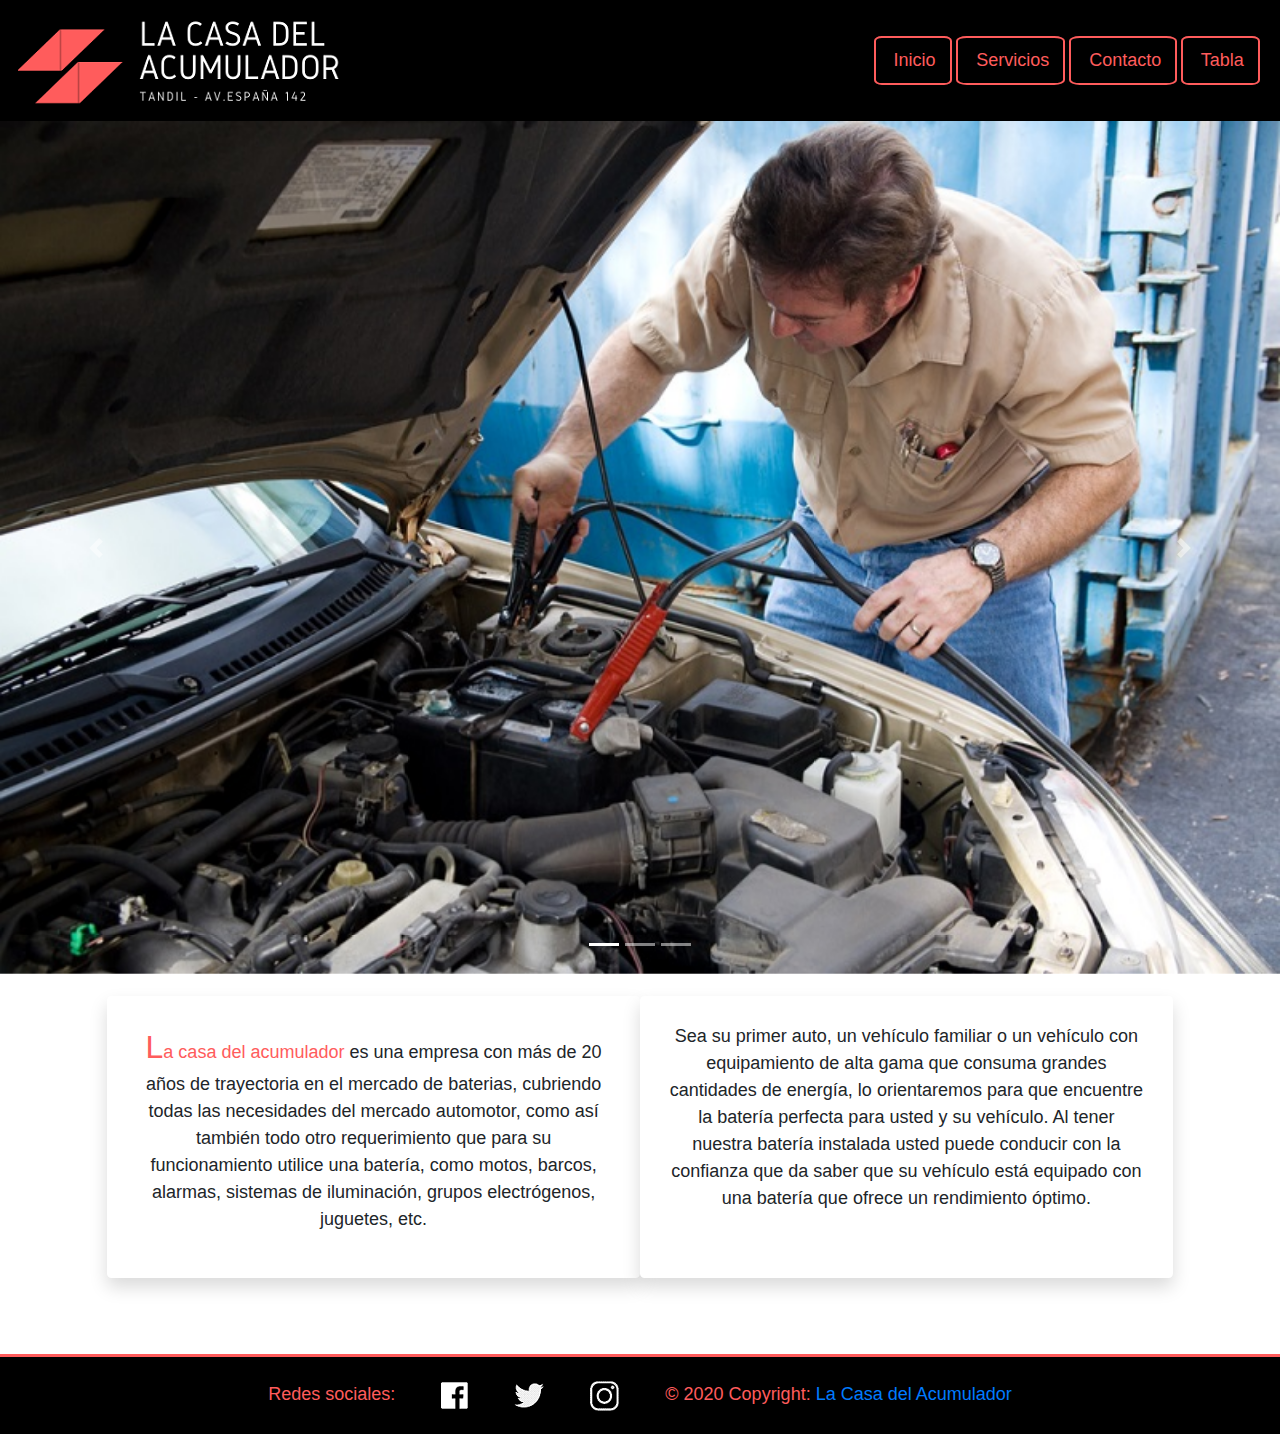
<file: html/index.html>
<!DOCTYPE html>
<html lang="en">
<head>
    <meta charset="UTF-8">
    <meta name="viewport" content="width=device-width, initial-scale=1.0">
    <title>La casa del acumulador</title>
    <link rel="stylesheet" href="../css/bootstrap.min.css">
    <link rel="stylesheet" href="../css/estilo.css">
    <link rel="shortcut icon" href="../Assets/Img/icono barra direcciones/favicon.ico" type="image/x-icon">
</head>
<body>
    <!--Barra navegadora-->
      <nav class="navbar navbar-dark sticky-top" style="background-color: black;">
        <a class="navbar-brand" href="index.html">
          <img src="../Assets/Img//Logo/logo pequeño ok.png"  alt="" loading="lazy">
        </a> 
        <ul class="nav justify-content-end">
            <li class="nav-item ">
              <a class="nav-link color botones margen " href="index.html">Inicio</a>
            </li>
            <li class="nav-item ">
              <a class="nav-link color botones margen" href="servicios.html">Servicios</a>
            </li>
            <li class="nav-item">
              <a class="nav-link color botones margen" href="contacto.html">Contacto</a>
            </li>
            <li class="nav-item">
              <a class="nav-link color botones margen" href="tabla.html">Tabla</a>
            </li>
          </ul>
      </nav>

    <!--Carousel-->

    <div id="carouselExampleIndicators" class="carousel slide" data-ride="carousel">
      <ol class="carousel-indicators">
        <li data-target="#carouselExampleIndicators" data-slide-to="0" class="active"></li>
        <li data-target="#carouselExampleIndicators" data-slide-to="1"></li>
        <li data-target="#carouselExampleIndicators" data-slide-to="2"></li>
      </ol>
      <div class="carousel-inner">
        <div class="carousel-item active">
          <img src="../Assets/Img/Carousel/Cargar-batería-coche.jpg" class="d-block w-100" alt="...">
        </div>
        <div class="carousel-item">
          <img src="../Assets/Img/Carousel/cuanto-dura-una-bateria-de-auto-640x428.jpg" class="d-block w-100" alt="...">
        </div>
        <div class="carousel-item">
          <img src="../Assets/Img/Carousel/Baterias_3_0.jpg" class="d-block w-100" alt="...">
        </div>
        <div class="carousel-item">
          <img src="../Assets/Img/Carousel/bateria 1.jpg" class="d-block w-100" alt="...">
        </div>
        <div class="carousel-item">
          <img src="../Assets/Img/Carousel/bateria 2.jpg" class="d-block w-100" alt="...">
        </div>
      </div>
      <a class="carousel-control-prev" href="#carouselExampleIndicators" role="button" data-slide="prev">
        <span class="carousel-control-prev-icon" aria-hidden="true"></span>
        <span class="sr-only">Previous</span>
      </a>
      <a class="carousel-control-next" href="#carouselExampleIndicators" role="button" data-slide="next">
        <span class="carousel-control-next-icon" aria-hidden="true"></span>
        <span class="sr-only">Next</span>
      </a>
    </div>
       <!-- Texto -->
       <div class="container">
        <div class="row margen">
          <div class="col-12 col-lg-6 p-4 texto shadow p-3 mb-5 bg-white rounded">
            <p> <span class="lacasadelacumulador color">La casa del acumulador</span> es una empresa con más de 20 años de trayectoria en el mercado de baterias, cubriendo todas las necesidades del mercado automotor, como así también todo otro requerimiento que para su funcionamiento utilice una batería, como motos, barcos, alarmas, sistemas de iluminación, grupos electrógenos, juguetes, etc. </p>
          </div>
          <div class="col-12 col-lg-6 p-4 texto shadow p-3 mb-5 bg-white rounded">
           Sea su primer auto, un vehículo familiar o un vehículo con equipamiento de alta gama que consuma grandes cantidades de energía, lo orientaremos para que encuentre la batería perfecta para usted y su vehículo. Al tener nuestra batería instalada usted puede conducir con la confianza que da saber que su vehículo está equipado con una batería que ofrece un rendimiento óptimo.
          </div>
     
        </div>
      </div>

          <!-- Footer  -->
          <footer class="page-footer piedepagina navbar navbar-fixed-bottom">
            <ul class="list-group list-group-horizontal">
              <li class="list-group-item texto color bg-transparent "> Redes sociales:</li>
              <li class="list-group-item iconoredes bg-transparent "><a class="facebok" href="http://www.facebook.com">
                <img src="../Assets/Img/Iconos/white-facebook-.png"  alt="facebok" loading="lazy">
              </a></li>
              <li class="list-group-item iconoredes bg-transparent "><a class="tweeter" href="http://www.twitter.com">
                <img src="../Assets/Img/Iconos/twitter ok.png"  alt="tweeter" loading="lazy">
              </a></li>
              <li class="list-group-item iconoredes bg-transparent "><a class="instagram" href="http://www.instagram.com">
                <img src="../Assets/Img/Iconos/instagram vector.png"  alt="instagram" loading="lazy">
              </a></li>
              <li class="list-group-item bg-transparent "> <div class="footer-copyright mx-auto color ">© 2020 Copyright:
                <a href="http://www.lacasadelacumulador.com.ar/"> La Casa del Acumulador</a>
               </div></li>
            </ul>
          </footer>


<!-- JS, Popper.js, and jQuery -->
<script src="https://code.jquery.com/jquery-3.5.1.slim.min.js" integrity="sha384-DfXdz2htPH0lsSSs5nCTpuj/zy4C+OGpamoFVy38MVBnE+IbbVYUew+OrCXaRkfj" crossorigin="anonymous"></script>
<script src="https://cdn.jsdelivr.net/npm/popper.js@1.16.1/dist/umd/popper.min.js" integrity="sha384-9/reFTGAW83EW2RDu2S0VKaIzap3H66lZH81PoYlFhbGU+6BZp6G7niu735Sk7lN" crossorigin="anonymous"></script>
<script src="https://stackpath.bootstrapcdn.com/bootstrap/4.5.2/js/bootstrap.min.js" integrity="sha384-B4gt1jrGC7Jh4AgTPSdUtOBvfO8shuf57BaghqFfPlYxofvL8/KUEfYiJOMMV+rV" crossorigin="anonymous"></script>


</body>
</html>
</file>
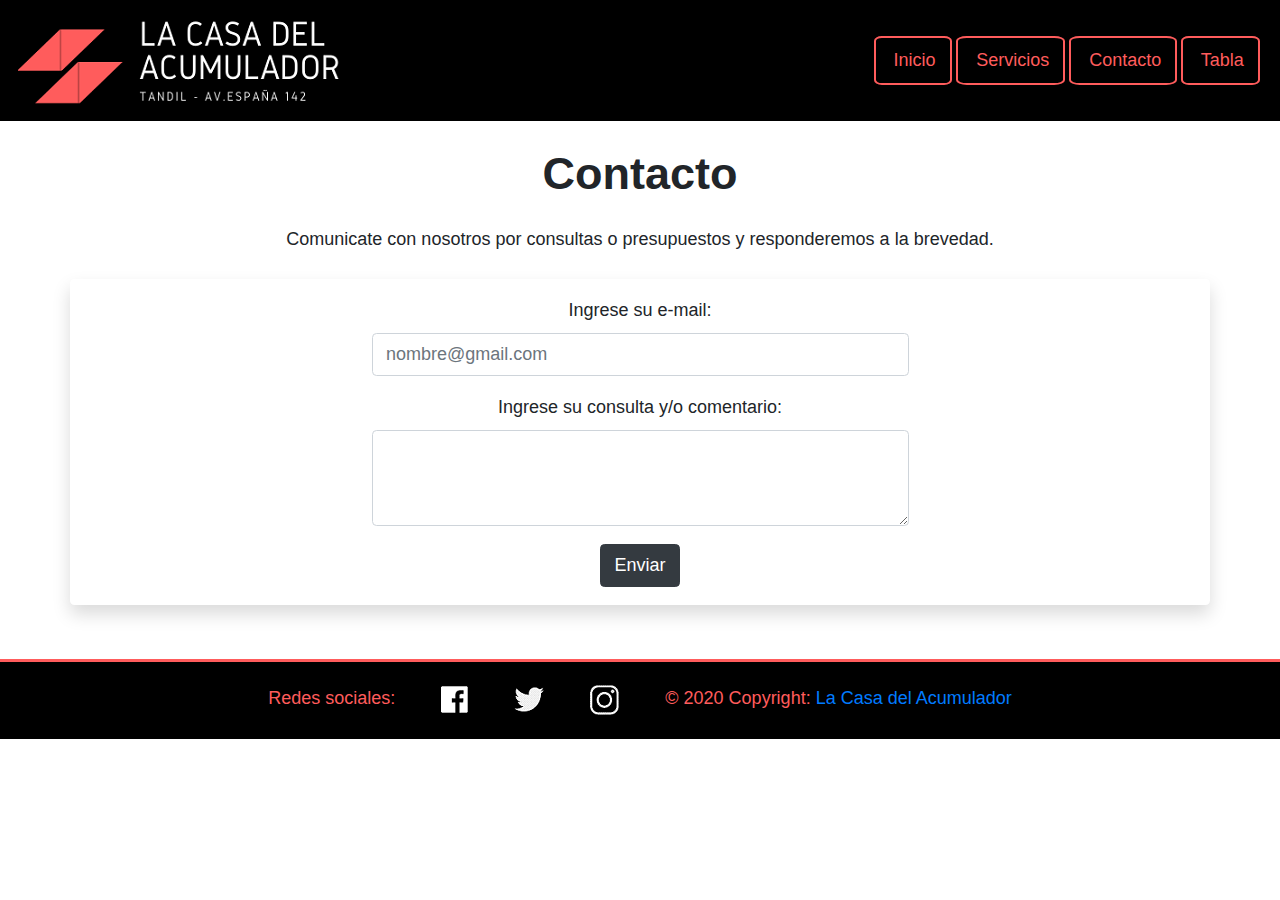
<file: html/contacto.html>
<!DOCTYPE html>
<html lang="en">
<head>
    <meta charset="UTF-8">
    <meta name="viewport" content="width=device-width, initial-scale=1.0">
    <title>Contacto</title>
    <link rel="stylesheet" href="../css/bootstrap.min.css">
    <link rel="stylesheet" href="../css/estilo.css">
    <link rel="shortcut icon" href="../Assets/Img/icono barra direcciones/favicon.ico" type="image/x-icon">
</head>
<body>
    <!--Barra navegadora-->
      <nav class="navbar navbar-dark sticky-top" style="background-color: black;">
        <a class="navbar-brand" href="index.html">
          <img src="../Assets/Img//Logo/logo pequeño ok.png"  alt="" loading="lazy">
        </a> 
        <ul class="nav justify-content-end">
            <li class="nav-item ">
              <a class="nav-link color botones margen " href="index.html">Inicio</a>
            </li>
            <li class="nav-item ">
              <a class="nav-link color botones margen active" href="servicios.html">Servicios</a>
            </li>
            <li class="nav-item">
              <a class="nav-link color botones margen" href="contacto.html">Contacto</a>
            </li>
            <li class="nav-item">
              <a class="nav-link color botones margen" href="tabla.html">Tabla</a>
            </li>
          </ul>
      </nav>
      <!-- Textos -->
      <h1 class="texto margen font-weight-bold">Contacto</h1>
      <p class= "texto margen">Comunicate con nosotros por consultas o presupuestos y responderemos a la brevedad.</p>

      <!--Formulario-->
      <div class="container padding texto shadow p-3 mb-5 bg-white rounded">
        <form>
        <div class="row">
        <div class="col-12 col-lg-6 mx-auto">
          <div class="form-group">
            <label for="exampleFormControlInput1">Ingrese su e-mail:</label>
           <input type="email" class="form-control" id="exampleFormControlInput1" placeholder="nombre@gmail.com">
           </div>
       </div>   
       </div> 
       <div class="row">
       <div class="col-12 col-lg-6 mx-auto">
           <div class="form-group">
          <label for="exampleFormControlTextarea1">Ingrese su consulta y/o comentario:</label>
          <textarea class="form-control" id="exampleFormControlTextarea1" rows="3"></textarea>
           </div>
       </div>
       </div>
       <div class="row">
        <div class="col-12 col-lg-6 mx-auto">
          <button type="button" class="btn btn-dark">Enviar</button>
      </div>
      </div> 
      </form>
      </div>
           <!-- Footer  -->
           <footer class="page-footer piedepagina navbar navbar-fixed-bottom">
            <ul class="list-group list-group-horizontal">
              <li class="list-group-item texto color bg-transparent "> Redes sociales:</li>
              <li class="list-group-item iconoredes bg-transparent "><a class="facebok" href="http://www.facebook.com">
                <img src="../Assets/Img/Iconos/white-facebook-.png"  alt="facebok" loading="lazy">
              </a></li>
              <li class="list-group-item iconoredes bg-transparent "><a class="tweeter" href="http://www.twitter.com">
                <img src="../Assets/Img/Iconos/twitter ok.png"  alt="tweeter" loading="lazy">
              </a></li>
              <li class="list-group-item iconoredes bg-transparent "><a class="instagram" href="http://www.instagram.com">
                <img src="../Assets/Img/Iconos/instagram vector.png"  alt="instagram" loading="lazy">
              </a></li>
              <li class="list-group-item bg-transparent "> <div class="footer-copyright mx-auto color ">© 2020 Copyright:
                <a href="http://www.lacasadelacumulador.com.ar/"> La Casa del Acumulador</a>
               </div></li>
            </ul>
          </footer>
</file>
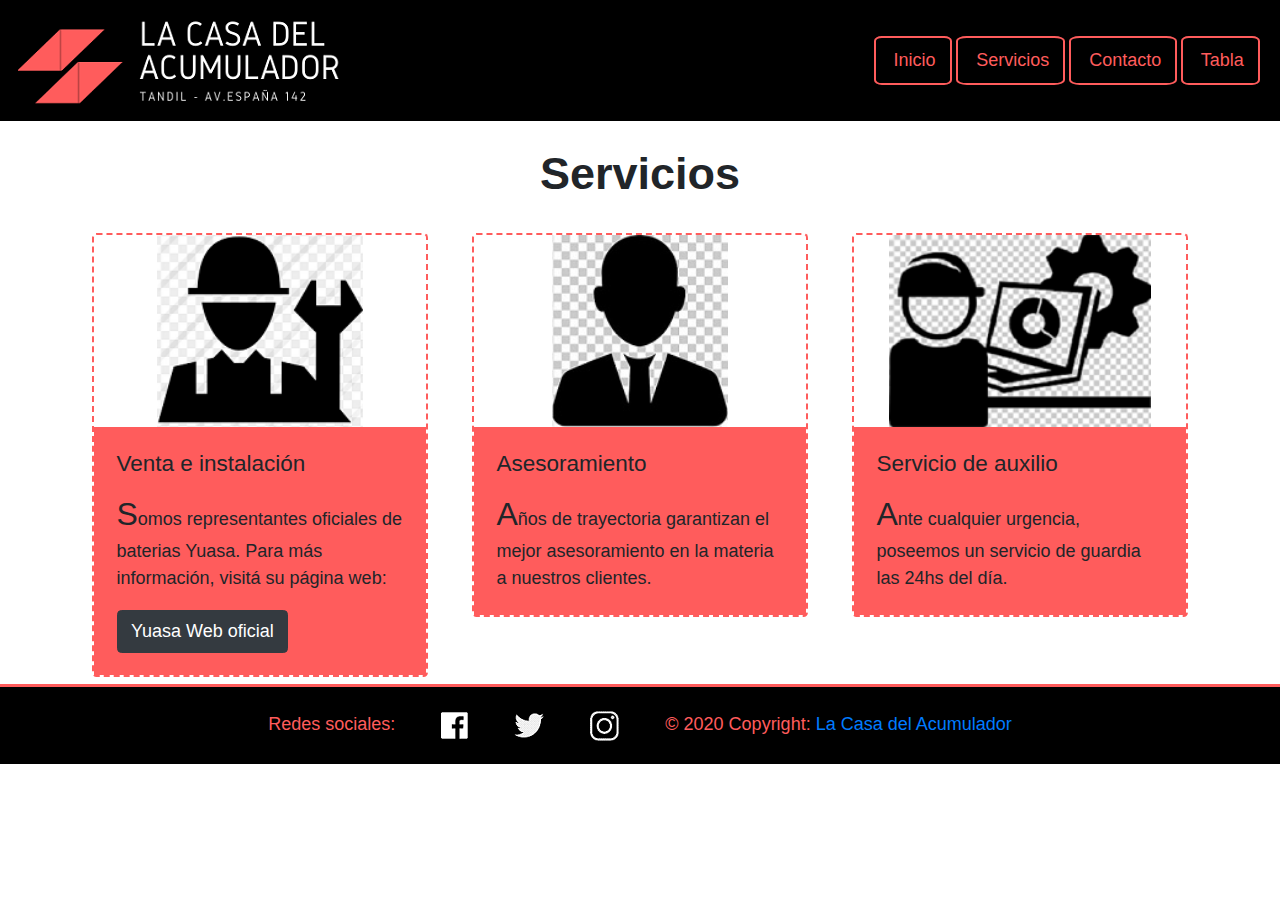
<file: html/servicios.html>
<!DOCTYPE html>
<html lang="en">

<head>
  <meta charset="UTF-8">
  <meta name="viewport" content="width=device-width, initial-scale=1.0">
  <title>Servicios</title>
  <link rel="stylesheet" href="../css/bootstrap.min.css">
  <link rel="stylesheet" href="../css/estilo.css">
  <link rel="shortcut icon" href="../Assets/Img/icono barra direcciones/favicon.ico" type="image/x-icon">
</head>

<body>
  <!--Barra navegadora-->
  <nav class="navbar navbar-dark sticky-top" style="background-color: black;">
    <a class="navbar-brand" href="index.html">
      <img src="../Assets/Img//Logo/logo pequeño ok.png" alt="" loading="lazy">
    </a>
    <ul class="nav justify-content-end">
      <li class="nav-item ">
        <a class="nav-link color botones margen " href="index.html">Inicio</a>
      </li>
      <li class="nav-item ">
        <a class="nav-link color botones margen active" href="servicios.html">Servicios</a>
      </li>
      <li class="nav-item">
        <a class="nav-link color botones margen" href="contacto.html">Contacto</a>
      </li>
      <li class="nav-item">
        <a class="nav-link color botones margen" href="tabla.html">Tabla</a>
      </li>
    </ul>
  </nav>

  <!-- Texto -->
  <h1 class="texto margen font-weight-bold">Servicios</h1>
  <!-- Cards -->
  <div class="container ">
    <div class="row">
      <div class="col-6 col-lg-4">
        <div class="card margen cardborder ">
          <img src="../Assets/Img/Servicios/mantenimiento ok.png" class="card-img-top" alt="...">
          <div class="card-body cardbg">
            <h5 class="card-title ">Venta e instalación</h5>
            <p class="card-text ">Somos representantes oficiales de baterias Yuasa. Para más información, visitá su
              página web:</p>
            <a href="https://www.yuasa.es/" class="btn btn-dark">Yuasa Web oficial</a>
          </div>
        </div>
      </div>
      <div class="col-6 col-lg-4">
        <div class="card margen cardborder">
          <img src="../Assets/Img/Servicios/asesoramiento 2 - copia.jpg" class="card-img-top" alt="...">
          <div class="card-body cardbg">
            <h5 class="card-title">Asesoramiento</h5>
            <p class="card-text">Años de trayectoria garantizan el mejor asesoramiento en la materia a nuestros
              clientes.</p>
          </div>
        </div>
      </div>
      <div class="col-6 col-lg-4">
        <div class="card margen cardborder">
          <img src="../Assets/Img/Servicios/computadora.png" class="card-img-top" alt="...">
          <div class="card-body cardbg">
            <h5 class="card-title ">Servicio de auxilio</h5>
            <p class="card-text">Ante cualquier urgencia, poseemos un servicio de guardia las 24hs del día.</p>
          </div>
        </div>
      </div>
    </div>
  </div>
      <!-- Footer  -->
      <footer class="page-footer piedepagina navbar navbar-fixed-bottom">
        <ul class="list-group list-group-horizontal">
          <li class="list-group-item texto color bg-transparent "> Redes sociales:</li>
          <li class="list-group-item iconoredes bg-transparent "><a class="facebok" href="http://www.facebook.com">
            <img src="../Assets/Img/Iconos/white-facebook-.png"  alt="facebok" loading="lazy">
          </a></li>
          <li class="list-group-item iconoredes bg-transparent "><a class="tweeter" href="http://www.twitter.com">
            <img src="../Assets/Img/Iconos/twitter ok.png"  alt="tweeter" loading="lazy">
          </a></li>
          <li class="list-group-item iconoredes bg-transparent "><a class="instagram" href="http://www.instagram.com">
            <img src="../Assets/Img/Iconos/instagram vector.png"  alt="instagram" loading="lazy">
          </a></li>
          <li class="list-group-item bg-transparent "> <div class="footer-copyright mx-auto color ">© 2020 Copyright:
            <a href="http://www.lacasadelacumulador.com.ar/"> La Casa del Acumulador</a>
           </div></li>
        </ul>
      </footer>
</file>
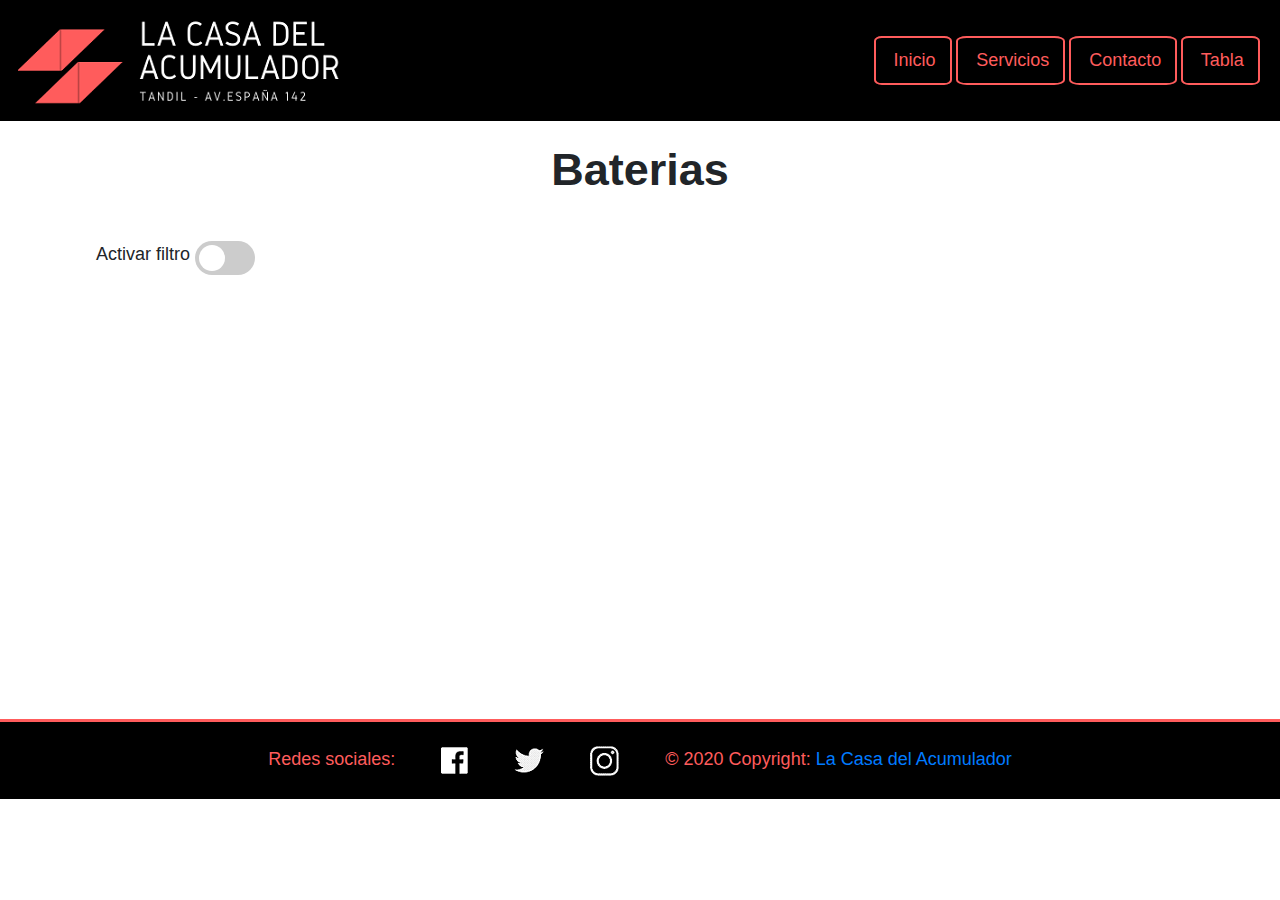
<file: html/tabla.html>
<!DOCTYPE html>
<html lang="en">
<head>
    <meta charset="UTF-8">
    <meta name="viewport" content="width=device-width, initial-scale=1.0">
    <title>Tabla</title>
    <link rel="stylesheet" href="../css/bootstrap.min.css">
    <link rel="stylesheet" href="../css/estilo.css">
    <link rel="shortcut icon" href="../Assets/Img/icono barra direcciones/favicon.ico" type="image/x-icon">
</head>
<body>
     <!--Barra navegadora-->
     <nav class="navbar navbar-dark sticky-top" style="background-color: black;">
        <a class="navbar-brand" href="index.html">
          <img src="../Assets/Img//Logo/logo pequeño ok.png"  alt="" loading="lazy">
        </a> 
        <ul class="nav justify-content-end">
            <li class="nav-item ">
              <a class="nav-link color botones margen " href="index.html">Inicio</a>
            </li>
            <li class="nav-item ">
              <a class="nav-link color botones margen active" href="servicios.html">Servicios</a>
            </li>
            <li class="nav-item">
              <a class="nav-link color botones margen" href="contacto.html">Contacto</a>
            </li>
            <li class="nav-item">
              <a class="nav-link color botones margen" href="tabla.html">Tabla</a>
            </li>
          </ul>
      </nav>

  <div class="container tamañoBodyTabla">

    <!-- Título -->
    <h1 id="titulo" class="texto margen font-weight-bold">Baterias</h1>

    <!-- Toggle Bar - Filtros -->
    <div class="contenedorFiltro ">
        <!-- Switch on/off -->
        <span class="botonSwitch"> Activar filtro
          <label  class="switch botonToggle ">
          <input type="checkbox"> 
          <span id="switch" class="slider round"></span>
          </label>
          <select name="select" id="filtroTipo" class="hidden caja"> </select>
        </span>
   </div>

    <!-- Tabla  -->
    <table id="table"class="table table-striped"> </table>
    
    <div class="botonTabla" id="divBoton"></div>

      <!-- Overlay -->
    <div id="overlay" class="overlay display-none">
      <!-- modal -->
      <div class="recuadro">
          <!-- card -->
          <div class="card-total bordesRecuadro">
             <!-- Progress bar  -->
            <div class="progress">
              <div id="progressBar" class="progress-bar progress-bar-striped progress-bar-animated inicio transicion" role="progressbar" aria-valuenow="75" aria-valuemin="0" aria-valuemax="100"></div>
             </div>
             <!-- Titulo modal y botones-->
              <h2 id="tituloModal"class="card-title texto margen font-weight-bold"></h2>
              <div id="mensajeModal" class="texto margen"></div>
              <div id="mensajeAlerta" class="texto margen hidden color">Debe completar todos los campos</div>
              <div class="botonesModal">
                  <button id="btn-no" class="btn btn-secondary"></button>
                  <button id="btn-si" class="btn btn-primary"></button>
              </div>
          </div>
      </div>
  </div>
</div>
       <!-- Footer  -->
       <footer class="page-footer piedepagina navbar navbar-fixed-bottom">
          <ul class="list-group list-group-horizontal">
            <li class="list-group-item texto color bg-transparent "> Redes sociales:</li>
            <li class="list-group-item iconoredes bg-transparent "><a class="facebok" href="http://www.facebook.com">
              <img src="../Assets/Img/Iconos/white-facebook-.png"  alt="facebok" loading="lazy">
            </a></li>
            <li class="list-group-item iconoredes bg-transparent "><a class="tweeter" href="http://www.twitter.com">
              <img src="../Assets/Img/Iconos/twitter ok.png"  alt="tweeter" loading="lazy">
            </a></li>
            <li class="list-group-item iconoredes bg-transparent "><a class="instagram" href="http://www.instagram.com">
              <img src="../Assets/Img/Iconos/instagram vector.png"  alt="instagram" loading="lazy">
            </a></li>
            <li class="list-group-item bg-transparent "> <div class="footer-copyright mx-auto color ">© 2020 Copyright:
              <a href="http://www.lacasadelacumulador.com.ar/"> La Casa del Acumulador</a>
             </div></li>
          </ul>
        </footer>


<!-- JS, Popper.js, and jQuery -->
<script src="https://code.jquery.com/jquery-3.5.1.slim.min.js" integrity="sha384-DfXdz2htPH0lsSSs5nCTpuj/zy4C+OGpamoFVy38MVBnE+IbbVYUew+OrCXaRkfj" crossorigin="anonymous"></script>
<script src="https://cdn.jsdelivr.net/npm/popper.js@1.16.1/dist/umd/popper.min.js" integrity="sha384-9/reFTGAW83EW2RDu2S0VKaIzap3H66lZH81PoYlFhbGU+6BZp6G7niu735Sk7lN" crossorigin="anonymous"></script>
<script src="https://stackpath.bootstrapcdn.com/bootstrap/4.5.2/js/bootstrap.min.js" integrity="sha384-B4gt1jrGC7Jh4AgTPSdUtOBvfO8shuf57BaghqFfPlYxofvL8/KUEfYiJOMMV+rV" crossorigin="anonymous"></script>

 <!-- Javascript -->
  <script type="text/javascript" src="../js/elements.js"></script>
  <script type="text/javascript" src="../js/utilities.js"></script>
  <script type="text/javascript" src="../js/main.js"></script>
  <script type="text/javascript" src="../js/bootstrap.min.js"></script>

</body>
</html>
</file>
<file: css/estilo.css>
html {
    font-size: large;
    font-family: 'Lucida Sans', 'Lucida Sans Regular', 'Lucida Grande', 'Lucida Sans Unicode', Geneva, Verdana, sans-serif;
    overflow-x: hidden;
}

.color {
    color: rgb(255, 92, 92);
}

.margen{
    margin: 2%;
}

.padding {
    padding: 2%;
}

.texto {
    fill: blue;
    text-align: center;
    text-decoration: lavender;
    
}

div div div p:first-letter {
    font-size: xx-large;

}

.botones {
    border: solid 2px rgb(255, 92, 92);
    border-radius: 10%;
}
.botones:hover {
    background-color: rgba(255, 92, 92);
    }


.piedepagina {
    width: 100%;
    background-color: black;
    height: 20%;
    border-top: solid 3px rgb(255, 92, 92);
    align-content: center;
    justify-content: center;
}
.bg-transparent {
    background-color: transparent;
    
}
.iconoredes:hover{
    -webkit-transform: scale(1.5);
    -ms-transform: scale(1.5);
    transform: scale(1.5);
}

.card-img-top {
    width: 100%;
    height: 15vw;
    object-fit: contain;
}

.cardbg {
    background-color: rgb(255, 92, 92);
}

.cardborder{
    border: dashed 2px rgb(255, 92, 92);
}

.botonTabla{
    display: flex;
    justify-content: center;
    margin: 1%;
}

.botonesModal{
    display: flex;
    justify-content: space-evenly;
    margin: 2%;
}
.botonesTabla{
    width:32px;
    height:32px;
}
.botonesTabla:hover{
    cursor: pointer;
}
/* Modal */
.overlay {
    position: fixed;
    z-index: 10;
    top: 0;
    left: 0;
    height: 100%;
    width: 100%;
    display: flex;
    justify-content: center;
    align-items: center;
    background-color: rgba(0,0,0,0.6);
    
}

.recuadro {
    width: 50%;
    height: 50%;
}
.card-total {
    margin: auto;
    background-color: white;
    color: black;
    width: auto;
    height: auto;
}

.items {
    overflow-y: auto;
    height: 100px;
    margin-bottom: 1rem;
}

.display-none {
    display: none;
}

.hidden {
    visibility: hidden;
}

.bordesRecuadro {
    border: solid 6px rgb(255, 92, 92);
    border-radius: 3%;
}

/* Animacion de la progress bar*/
.inicio{
    width: 0%;
}

.transicion{
    transition: width 2s;
}

.final{
    width: 100%;
}

.margenFiltro{
    margin: 4%;
    margin-left: 30%;
}

/* Estilo para el switch on/off */
.switch {
    position: relative;
    display: inline-block;
    width: 60px;
    height: 34px;
  }
  
  /* Hide default HTML checkbox */
  .switch input {
    opacity: 0;
    width: 0;
    height: 0;
  }
  
  /* The slider */
  .slider {
    position: absolute;
    cursor: pointer;
    top: 0;
    left: 0;
    right: 0;
    bottom: 0;
    background-color: #ccc;
    -webkit-transition: .4s;
    transition: .4s;
  }
  
  .slider:before {
    position: absolute;
    content: "";
    height: 26px;
    width: 26px;
    left: 4px;
    bottom: 4px;
    background-color: white;
    -webkit-transition: .4s;
    transition: .4s;
  }
  
  input:checked + .slider {
    background-color: #2196F3;
  }
  
  input:focus + .slider {
    box-shadow: 0 0 1px #2196F3;
  }
  
  input:checked + .slider:before {
    -webkit-transform: translateX(26px);
    -ms-transform: translateX(26px);
    transform: translateX(26px);
  }
  
  /* Rounded sliders */
  .slider.round {
    border-radius: 34px;
  }
  
  .slider.round:before {
    border-radius: 50%;
  }

 
  .contenedorFiltro{
      display: flex;
      justify-content: left;
      margin-left: 1%;
  }

  /* clases para el select del filtro */
  .caja {
    margin:20px auto 40px auto;	
    border:1px solid #d9d9d9;
    height:30px;
    overflow: hidden;
    width: 230px;
    position:relative;
 }
 select {
    background: transparent;
    border: none;
    font-size: 14px;
    height: 30px;
    padding: 5px;
    width: 250px;
 }
 select:focus{ outline: none;}
 
 .caja::after{
     content:"\025be";
     display:table-cell;
     padding-top:7px;
     text-align:center;
     width:30px;
     height:30px;
     background-color:#d9d9d9;
     position:absolute;
     top:0;
     right:0px;	
     pointer-events: none;
 }

 .tamañoBodyTabla{
min-height: 32em; 
}
</file>
